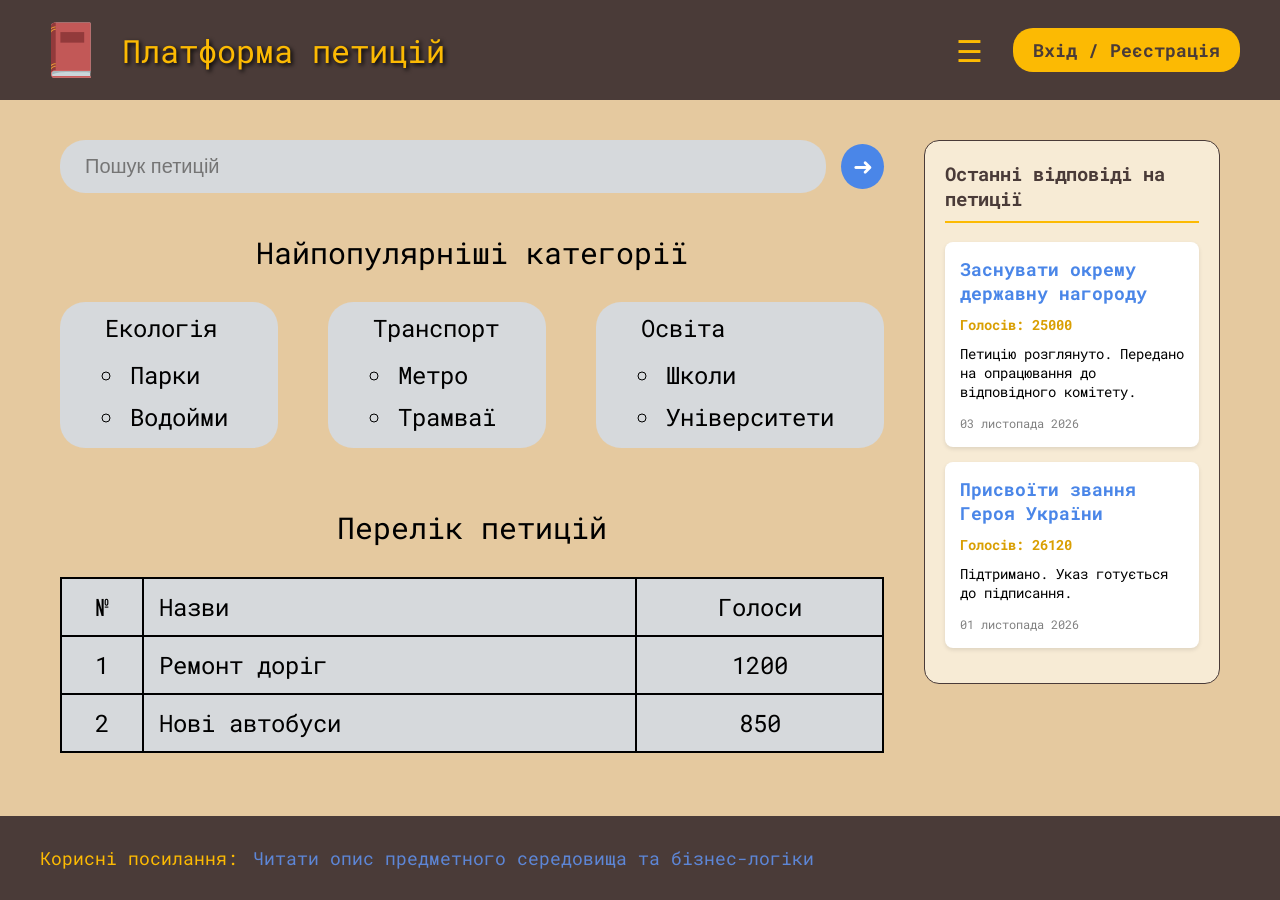
<file: index.html>
<!DOCTYPE html>
<html lang="uk">
<head>
    <meta charset="UTF-8">
    <meta name="viewport" content="width=device-width, initial-scale=1.0">
    <title>Платформа петицій</title>
    <link href="https://fonts.googleapis.com/css2?family=Roboto+Mono&display=swap" rel="stylesheet">
    <!-- Підключення зовнішнього файлу стилів -->
    <link rel="stylesheet" href="style.css">
</head>
<body>

    <header>
        <div class="header-left">
            <img src="Книга.svg" alt="Книга логотип">
            <h1 id="main-title">Платформа петицій</h1>
        </div>
        
        <div class="header-right">
            <nav class="burger-menu">
                <!-- Прихований чекбокс для роботи бургер-меню без JS -->
                <input type="checkbox" id="burger-toggle">
                <label for="burger-toggle" class="burger-icon">&#9776;</label>
                <ul class="menu-links">
                    <li><a href="#">FAQ (Часті питання)</a></li>
                    <li><a href="#">Правила подачі</a></li>
                </ul>
            </nav>
            <a href="#" class="auth-btn">Вхід / Реєстрація</a>
        </div>
    </header>

    <main>
        <div class="main-layout">
            
            <!-- Ліва колонка: Пошук, Категорії, Таблиця -->
            <div class="left-column">
                <div class="search-container">
                    <input type="text" placeholder="Пошук петицій">
                    <button type="submit">&#10140;</button>
                </div>

                <h2>Найпопулярніші категорії</h2>
                <ul class="categories">
                    <li>Екологія
                        <ul class="sub-categories">
                            <li>Парки</li>
                            <li>Водойми</li>
                        </ul>
                    </li>
                    <li>Транспорт
                        <ul class="sub-categories">
                            <li>Метро</li>
                            <li>Трамваї</li>
                        </ul>
                    </li>
                    <li>Освіта
                        <ul class="sub-categories">
                            <li>Школи</li>
                            <li>Університети</li>
                        </ul>
                    </li>
                </ul>

                <h2>Перелік петицій</h2>
                <table>
                    <thead>
                        <tr>
                            <th class="col-id">№</th>
                            <th class="col-name">Назви</th>
                            <th class="col-votes">Голоси</th>
                        </tr>
                    </thead>
                    <tbody>
                        <tr>
                            <td class="col-id">1</td>
                            <td class="col-name">Ремонт доріг</td>
                            <td class="col-votes">1200</td>
                        </tr>
                        <tr>
                            <td class="col-id">2</td>
                            <td class="col-name">Нові автобуси</td>
                            <td class="col-votes">850</td>
                        </tr>
                    </tbody>
                </table>
            </div>

            <!-- Права колонка: Останні відповіді -->
            <aside class="right-column sidebar">
                <h3>Останні відповіді на петиції</h3>
                
                <div class="response-card">
                    <h4>Заснувати окрему державну нагороду</h4>
                    <span class="votes-count">Голосів: 25000</span>
                    <p class="response-text">Петицію розглянуто. Передано на опрацювання до відповідного комітету.</p>
                    <span class="date">03 листопада 2026</span>
                </div>

                <div class="response-card">
                    <h4>Присвоїти звання Героя України</h4>
                    <span class="votes-count">Голосів: 26120</span>
                    <p class="response-text">Підтримано. Указ готується до підписання.</p>
                    <span class="date">01 листопада 2026</span>
                </div>
            </aside>

        </div>
    </main>

    <footer>
        <div class="footer-content">
            <span class="footer-label">Корисні посилання:</span>
            <a href="about.html">Читати опис предметного середовища та бізнес-логіки</a>
        </div>
    </footer>

</body>
</html>
</file>
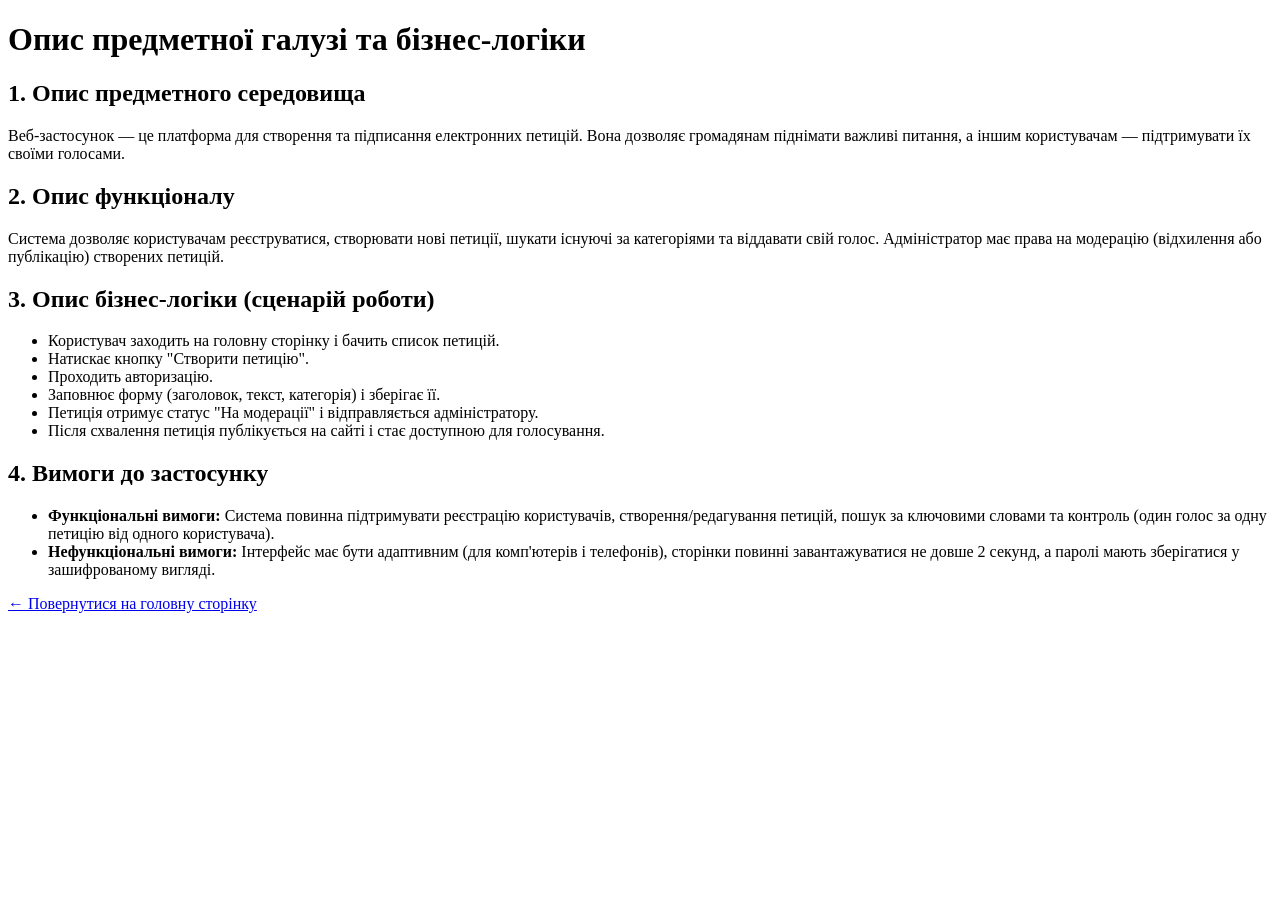
<file: about.html>
<!DOCTYPE html>
<html lang="uk">
<head>
    <meta charset="UTF-8">
    <title>Опис бізнес-логіки</title>
</head>
<body>
    <div class="content">
        <h1>Опис предметної галузі та бізнес-логіки</h1>
        
        <h2>1. Опис предметного середовища</h2>
        <p>Веб-застосунок — це платформа для створення та підписання електронних петицій. Вона дозволяє громадянам піднімати важливі питання, а іншим користувачам — підтримувати їх своїми голосами.</p>

        <h2>2. Опис функціоналу</h2>
        <p>Система дозволяє користувачам реєструватися, створювати нові петиції, шукати існуючі за категоріями та віддавати свій голос. Адміністратор має права на модерацію (відхилення або публікацію) створених петицій.</p>

        <h2>3. Опис бізнес-логіки (сценарій роботи)</h2>
        <ul>
            <li>Користувач заходить на головну сторінку і бачить список петицій.</li>
            <li>Натискає кнопку "Створити петицію".</li>
            <li>Проходить авторизацію.</li>
            <li>Заповнює форму (заголовок, текст, категорія) і зберігає її.</li>
            <li>Петиція отримує статус "На модерації" і відправляється адміністратору.</li>
            <li>Після схвалення петиція публікується на сайті і стає доступною для голосування.</li>
        </ul>

        <h2>4. Вимоги до застосунку</h2>
        <ul>
            <li><strong>Функціональні вимоги:</strong> Система повинна підтримувати реєстрацію користувачів, створення/редагування петицій, пошук за ключовими словами та контроль (один голос за одну петицію від одного користувача).</li>
            <li><strong>Нефункціональні вимоги:</strong> Інтерфейс має бути адаптивним (для комп'ютерів і телефонів), сторінки повинні завантажуватися не довше 2 секунд, а паролі мають зберігатися у зашифрованому вигляді.</li>
        </ul>

        <!-- Посилання назад на головну -->
        <a href="index.html" class="back-link">← Повернутися на головну сторінку</a>
    </div>
</body>
</html>
</file>
<file: style.css>
* {
    box-sizing: border-box;
}

body {
    margin: 0;
    font-family: 'Roboto Mono', monospace;
    background-color: #e5c99f;
    display: flex;
    flex-direction: column;
    min-height: 100vh;
}

/* --- ШАПКА (HEADER) --- */
header {
    background-color: #4a3b38;
    padding: 15px 40px;
    display: flex;
    justify-content: space-between; /* Розносить ліву і праву частини по краях */
    align-items: center;
}

.header-left {
    display: flex;
    align-items: center;
    gap: 20px;
}

.header-left img {
    height: 70px;
    border-radius: 10px;
}

.header-left h1 {
    color: #fcba03;
    font-weight: 400;
    margin: 0;
    font-size: 32px;
    text-shadow: 2px 2px 4px rgba(4,4,4,4);
}

.header-right {
    display: flex;
    align-items: center;
    gap: 30px;
}

.auth-btn {
    background-color: #fcba03;
    color: #4a3b38;
    text-decoration: none;
    padding: 10px 20px;
    border-radius: 20px;
    font-size: 18px;
    font-weight: bold;
    transition: background-color 0.3s;
}

.auth-btn:hover {
    background-color: #d99f02;
}

/* --- БУРГЕР МЕНЮ --- */
.burger-menu {
    position: relative;
}

#burger-toggle {
    display: none; /* Ховаємо системний чекбокс */
}

.burger-icon {
    font-size: 30px;
    color: #fcba03;
    cursor: pointer;
}

.menu-links {
    display: none; /* За замовчуванням меню сховане */
    position: absolute;
    top: 40px;
    right: 0;
    background-color: #d6d9dc;
    list-style: none;
    padding: 15px;
    border-radius: 10px;
    width: 200px;
    box-shadow: 0px 4px 6px rgba(0,0,0,0.2);
}

/* Відкриття меню при натисканні на чекбокс */
#burger-toggle:checked ~ .menu-links {
    display: flex;
    flex-direction: column;
    gap: 10px;
}

.menu-links a {
    text-decoration: none;
    color: #4a3b38;
    font-size: 16px;
}

.menu-links a:hover {
    text-decoration: underline;
}

/* --- ОСНОВНИЙ КОНТЕНТ (MAIN) --- */
main {
    padding: 40px 60px;
    flex-grow: 1;
}

.main-layout {
    display: flex;
    gap: 40px; /* Відстань між лівою колонкою та сайдбаром */
}

.left-column {
    flex: 7; /* Займає 70% доступного простору */
}

.right-column {
    flex: 3; /* Займає 30% доступного простору */
}

/* --- ПОШУК ТА ТАБЛИЦЯ --- */
.search-container {
    display: flex;
    align-items: center;
    gap: 15px;
    margin-bottom: 40px;
}

input[type="text"] {
    background-color: #d6d9dc;
    border: none;
    border-radius: 25px;
    padding: 15px 25px;
    font-size: 20px;
    width: 100%;
}

input[type="text"]:focus {
    outline: 3px solid #4a3b38;
}

.search-container button {
    background-color: #4a86e8;
    color: white;
    border: none;
    border-radius: 50%;
    width: 45px;
    height: 45px;
    font-size: 24px;
    cursor: pointer;
    display: flex;
    justify-content: center;
    align-items: center;
}

h2 {
    text-align: center;
    font-size: 30px;
    font-weight: 400;
    margin-bottom: 30px;
}

ul.categories {
    list-style: none;
    padding: 0;
    display: flex;
    justify-content: center;
    gap: 50px;
    margin-bottom: 60px;
}

ul.categories li {
    background-color: #d6d9dc;
    padding: 10px 45px;
    border-radius: 25px;
    font-size: 24px;
}

ul.sub-categories {
    list-style-type: circle;
    padding-left: 20px;
    margin-top: 10px;
    font-size: 18px;
}

ul.sub-categories li {
    background-color: transparent;
    padding: 5px;
}

table {
    width: 100%;
    border-collapse: collapse;
    background-color: #d6d9dc;
    border: 2px solid black;
}

h2 + table {
    margin-top: 10px;
}

th, td {
    border: 2px solid black;
    padding: 12px 15px;
    font-size: 24px;
}

th { font-weight: 400; }
.col-id { text-align: center; width: 10%; }
.col-name { text-align: left; width: 60%; }
.col-votes { text-align: center; width: 30%; }

/* --- ПРАВА КОЛОНКА (САЙДБАР) --- */
.sidebar {
    background-color: #f7ebd5;
    padding: 20px;
    border-radius: 15px;
    border: 1px solid #4a3b38;
    height: fit-content;
}

.sidebar h3 {
    margin-top: 0;
    color: #4a3b38;
    border-bottom: 2px solid #fcba03;
    padding-bottom: 10px;
}

.response-card {
    background-color: white;
    padding: 15px;
    margin-bottom: 15px;
    border-radius: 8px;
    box-shadow: 0 2px 4px rgba(0,0,0,0.1);
}

.response-card h4 {
    margin: 0 0 10px 0;
    font-size: 18px;
    color: #4a86e8;
}

.votes-count {
    font-size: 14px;
    color: #d99f02;
    font-weight: bold;
    display: block;
    margin-bottom: 10px;
}

.response-text {
    font-size: 14px;
    margin: 0 0 10px 0;
}

.date {
    font-size: 12px;
    color: gray;
}

/* --- ПІДВАЛ (FOOTER) --- */
footer {
    background-color: #4a3b38;
    padding: 30px 40px;
    margin-top: 10px;
}

.footer-content {
    display: flex;
    gap: 15px;
}

.footer-label {
    color: #fcba03;
    font-size: 18px;
}

footer a {
    color: #5d86d6;
    text-decoration: none;
    font-size: 18px;
}

/* --- АДАПТИВНІСТЬ (МЕДІА-ЗАПИТИ) --- */
@media (max-width: 992px) {
    /* Для планшетів */
    .main-layout {
        flex-direction: column; /* Сайдбар падає вниз */
    }
    .right-column {
        width: 100%;
    }
}

@media (max-width: 768px) {
    /* Для мобільних телефонів */
    header {
        flex-direction: column;
        gap: 15px;
        padding: 15px 20px;
    }
    main {
        padding: 20px;
    }
    ul.categories {
        flex-direction: column;
        gap: 20px;
        align-items: center;
    }
    table, thead, tbody, th, td, tr {
        display: block;
    }
    .col-id, .col-name, .col-votes {
        width: 100%;
        text-align: left;
    }
}

.response-card {
    transition: transform 0.3s ease, box-shadow 0.3s ease;
}
.response-card:hover {
    transform: translateY(-5px); /* Картка трохи піднімається */
    box-shadow: 0 5px 15px rgba(0,0,0,0.2); /* З'являється тінь */
}
</file>
